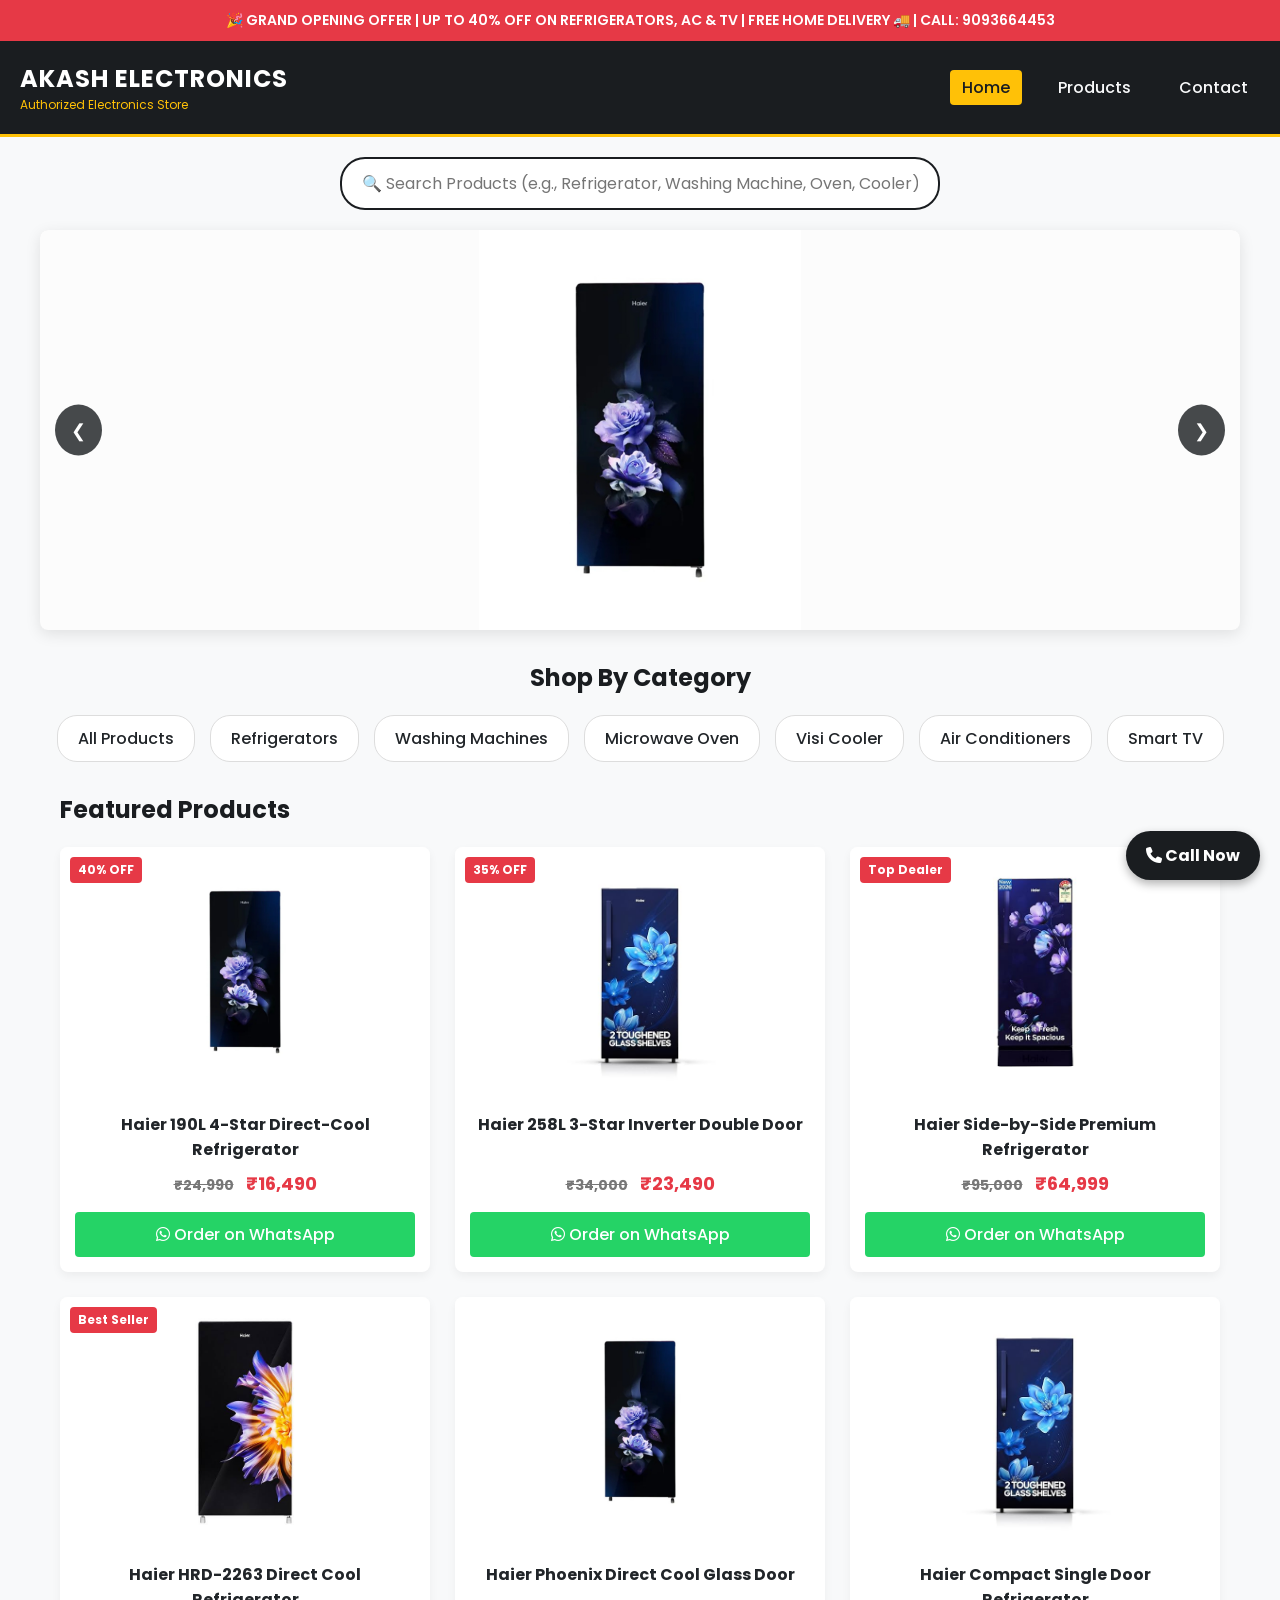
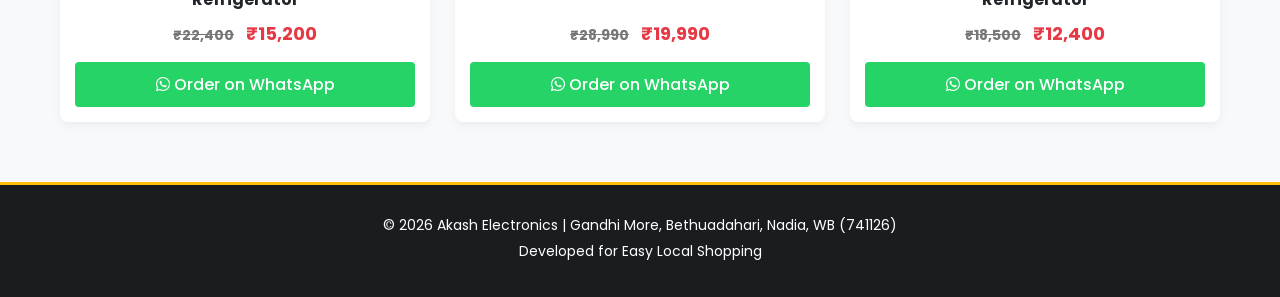
<file: index.html>
<!DOCTYPE html>
<html lang="en">
<head>
    <meta charset="UTF-8">
    <meta name="viewport" content="width=device-width, initial-scale=1.0">
    <title>Akash Electronics - Best Electronics Store</title>
    <!-- Google Fonts & Font Awesome Icons -->
    <link href="https://fonts.googleapis.com/css2?family=Poppins:wght@300;400;500;600;700&display=swap" rel="stylesheet">
    <link rel="stylesheet" href="https://cdnjs.cloudflare.com/ajax/libs/font-awesome/6.7.1/css/all.min.css">
    <link rel="stylesheet" href="style.css">
</head>
<body>

    <!-- Top Offer Banner -->
    <section class="offer-banner">
        <div class="offer-text">
            🎉 GRAND OPENING OFFER | UP TO 40% OFF ON REFRIGERATORS, AC & TV | FREE HOME DELIVERY 🚚 | CALL: 9093664453
        </div>
    </section>

    <!-- Header & Navigation -->
    <header class="header">
        <div class="logo">
            <h1>AKASH ELECTRONICS</h1>
            <p>Authorized Electronics Store</p>
        </div>
        <nav class="menu">
            <a href="index.html" class="active">Home</a>
            <a href="products.html">Products</a>
            <a href="contact.html">Contact</a>
        </nav>
    </header>

   <!-- Search Box Section -->
    <section class="search-box-container">
        <div class="search-box">
            <input type="text" id="searchInput" placeholder="🔍 Search Products (e.g., Refrigerator, Washing Machine, Oven, Cooler)...">
        </div>
    </section>

    <!-- Hero Image Slider Section -->
    <section class="slider">
        <img src="1.jpg" class="slide active" alt="Haier Showcase Banner">
        <img src="2.jpg" class="slide" alt="Haier Premium Glass Door">
        <img src="3.jpg" class="slide" alt="Modern Refrigerator Banner">
        
        <!-- Slider Navigation Buttons -->
        <button class="prev" onclick="changeSlide(-1)">&#10094;</button>
        <button class="next" onclick="changeSlide(1)">&#10095;</button>
    </section>

   <!-- Category Section -->
    <section class="categories">
        <h2>Shop By Category</h2>
        <div class="category-grid">
            <div class="category-item" onclick="filterCategory('all')">All Products</div>
            <div class="category-item" onclick="filterCategory('refrigerator')">Refrigerators</div>
            <a href="w1.html" style="text-decoration: none; color: inherit;"><div class="category-item">Washing Machines</div></a>
            <div class="category-item" onclick="filterCategory('microwave-oven')">Microwave Oven</div>
            <div class="category-item" onclick="filterCategory('visi-cooler')">Visi Cooler</div>
            <div class="category-item" onclick="filterCategory('ac')">Air Conditioners</div>
            <div class="category-item" onclick="filterCategory('tv')">Smart TV</div>
        </div>
    </section>

    <!-- Products Grid Section -->
    <section class="products-section">
        <h2>Featured Products</h2>
        <div class="products-grid" id="productsGrid">

            <!-- Product 1 -->
            <div class="product-card" data-category="refrigerator">
                <span class="discount">40% OFF</span>
                <img src="1.jpg" alt="Haier Refrigerator">
                <div class="product-info">
                    <h3>Haier 190L 4-Star Direct-Cool Refrigerator</h3>
                    <p class="price"><span class="original-price">₹24,990</span> ₹16,490</p>
                    <div class="actions">
                        <a href="https://wa.me/919093664453?text=Hi%20Akash%20Electronics,%20I%20want%20to%20order%20Haier%20190L%20Refrigerator" target="_blank" class="btn whatsapp-btn">
                            <i class="fa-brands fa-whatsapp"></i> Order on WhatsApp
                        </a>
                    </div>
                </div>
            </div>

            <!-- Product 2 -->
            <div class="product-card" data-category="refrigerator">
                <span class="discount">35% OFF</span>
                <img src="2.jpg" alt="Haier Double Door Refrigerator">
                <div class="product-info">
                    <h3>Haier 258L 3-Star Inverter Double Door</h3>
                    <p class="price"><span class="original-price">₹34,000</span> ₹23,490</p>
                    <div class="actions">
                        <a href="https://wa.me/919093664453?text=Hi%20Akash%20Electronics,%20I%20want%20to%20order%20Haier%20258L%20Double%20Door" target="_blank" class="btn whatsapp-btn">
                            <i class="fa-brands fa-whatsapp"></i> Order on WhatsApp
                        </a>
                    </div>
                </div>
            </div>

            <!-- Product 3 -->
            <div class="product-card" data-category="refrigerator">
                <span class="discount">Top Dealer</span>
                <img src="3.jpg" alt="Haier Luxury Side-by-Side">
                <div class="product-info">
                    <h3>Haier Side-by-Side Premium Refrigerator</h3>
                    <p class="price"><span class="original-price">₹95,000</span> ₹64,999</p>
                    <div class="actions">
                        <a href="https://wa.me/919093664453?text=Hi%20Akash%20Electronics,%20I%20want%20to%20order%20Haier%20Side-by-Side%20Refrigerator" target="_blank" class="btn whatsapp-btn">
                            <i class="fa-brands fa-whatsapp"></i> Order on WhatsApp
                        </a>
                    </div>
                </div>
            </div>

            <!-- Product 4 -->
            <div class="product-card" data-category="refrigerator">
                <span class="discount">Best Seller</span>
                <img src="4.jpg" alt="Haier HRD Refrigerator">
                <div class="product-info">
                    <h3>Haier HRD-2263 Direct Cool Refrigerator</h3>
                    <p class="price"><span class="original-price">₹22,400</span> ₹15,200</p>
                    <div class="actions">
                        <a href="https://wa.me/919093664453?text=Hi%20Akash%20Electronics,%20I%20want%20to%20order%20Haier%20HRD-2263" target="_blank" class="btn whatsapp-btn">
                            <i class="fa-brands fa-whatsapp"></i> Order on WhatsApp
                        </a>
                    </div>
                </div>
            </div>

            <!-- Product 5 -->
            <div class="product-card" data-category="refrigerator">
                <img src="1.jpg" alt="Haier Phoenix Glass Door">
                <div class="product-info">
                    <h3>Haier Phoenix Direct Cool Glass Door</h3>
                    <p class="price"><span class="original-price">₹28,990</span> ₹19,990</p>
                    <div class="actions">
                        <a href="https://wa.me/919093664453?text=Hi%20Akash%20Electronics,%20I%20want%20to%20order%20Haier%20Phoenix%20Glass%20Door" target="_blank" class="btn whatsapp-btn">
                            <i class="fa-brands fa-whatsapp"></i> Order on WhatsApp
                        </a>
                    </div>
                </div>
            </div>

            <!-- Product 6 -->
            <div class="product-card" data-category="refrigerator">
                <img src="2.jpg" alt="Haier Compact Refrigerator">
                <div class="product-info">
                    <h3>Haier Compact Single Door Refrigerator</h3>
                    <p class="price"><span class="original-price">₹18,500</span> ₹12,400</p>
                    <div class="actions">
                        <a href="https://wa.me/919093664453?text=Hi%20Akash%20Electronics,%20I%20want%20to%20order%20Haier%20Compact%20Refrigerator" target="_blank" class="btn whatsapp-btn">
                            <i class="fa-brands fa-whatsapp"></i> Order on WhatsApp
                        </a>
                    </div>
                </div>
            </div>

        </div>
    </section>

    <!-- Floating Quick Call Button -->
    <a href="tel:9093664453" class="floating-call">
        <i class="fa-solid fa-phone"></i> Call Now
    </a>

    <!-- Footer -->
    <footer class="footer">
        <p>&copy; 2026 Akash Electronics | Gandhi More, Bethuadahari, Nadia, WB (741126)</p>
        <p>Developed for Easy Local Shopping</p>
    </footer>

    <script src="script.js"></script>
</body>
</html>
</file>
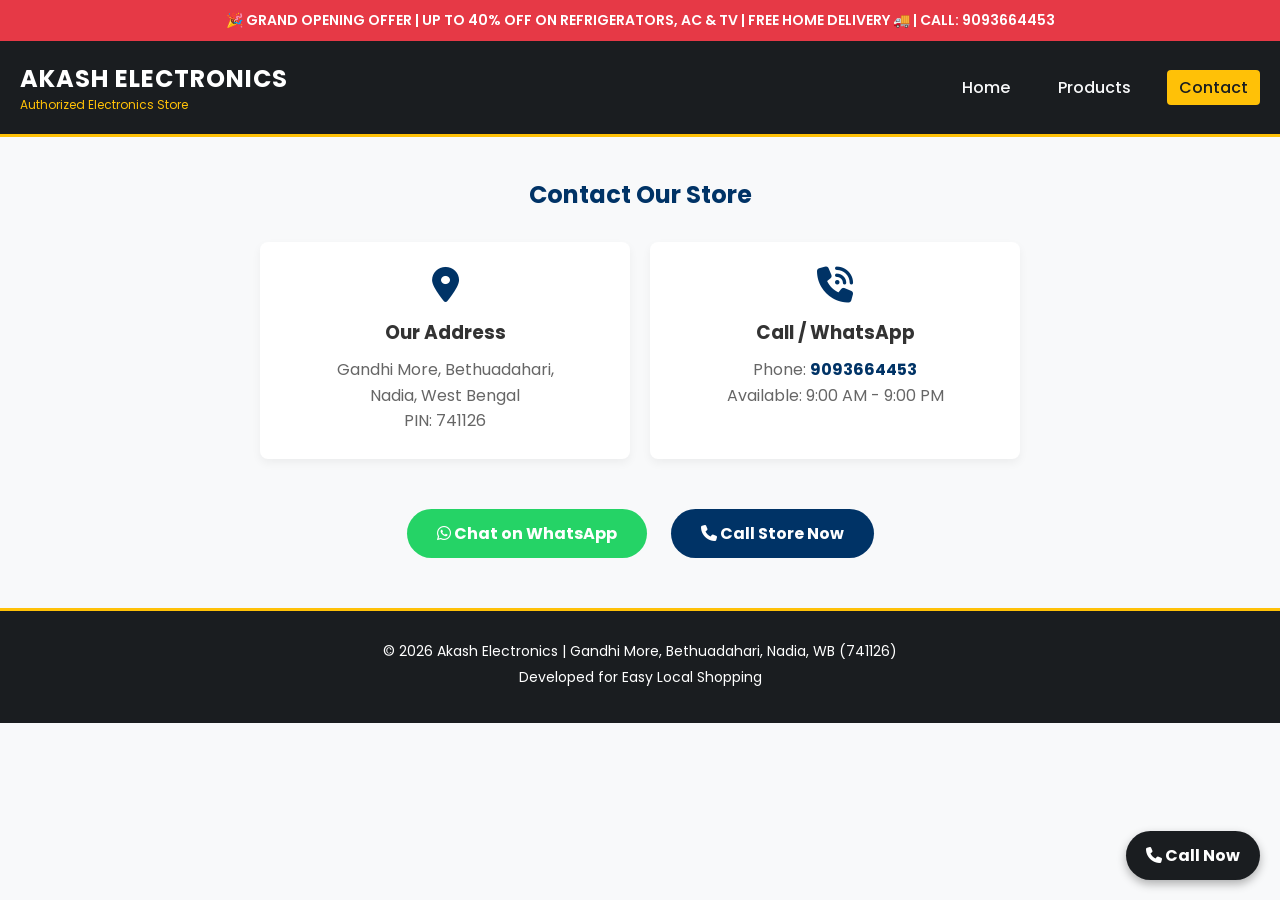
<file: contact.html>
<!DOCTYPE html>
<html lang="en">
<head>
    <meta charset="UTF-8">
    <meta name="viewport" content="width=device-width, initial-scale=1.0">
    <title>Contact Us - Akash Electronics</title>
    <!-- Google Fonts & Font Awesome Icons -->
    <link href="https://fonts.googleapis.com/css2?family=Poppins:wght@300;400;500;600;700&display=swap" rel="stylesheet">
    <link rel="stylesheet" href="https://cdnjs.cloudflare.com/ajax/libs/font-awesome/6.7.1/css/all.min.css">
    <link rel="stylesheet" href="style.css">
    <style>
        /* Contact Page Custom Styles */
        .contact-container {
            max-width: 800px;
            margin: 40px auto;
            padding: 0 20px;
        }
        .contact-title {
            text-align: center;
            color: #003366;
            margin-bottom: 30px;
        }
        .contact-grid {
            display: grid;
            grid-template-columns: repeat(auto-fit, minmax(280px, 1fr));
            gap: 20px;
            margin-bottom: 40px;
        }
        .contact-card {
            background: white;
            padding: 25px;
            border-radius: 8px;
            text-align: center;
            box-shadow: 0 4px 10px rgba(0,0,0,0.05);
        }
        .contact-card i {
            font-size: 36px;
            color: #003366;
            margin-bottom: 15px;
        }
        .contact-card h3 {
            margin-bottom: 10px;
            color: #333;
        }
        .contact-card p {
            color: #666;
            line-height: 1.6;
        }
        .contact-card a {
            color: #003366;
            text-decoration: none;
            font-weight: bold;
        }
        .btn-container {
            text-align: center;
            margin-top: 20px;
        }
        .contact-btn {
            display: inline-block;
            padding: 12px 30px;
            border-radius: 25px;
            text-decoration: none;
            font-weight: bold;
            margin: 10px;
            transition: 0.3s;
        }
        .wp-contact {
            background-color: #25d366;
            color: white;
        }
        .wp-contact:hover {
            background-color: #1ebd58;
        }
        .call-contact {
            background-color: #003366;
            color: white;
        }
        .call-contact:hover {
            background-color: #002244;
        }
    </style>
</head>
<body>

    <!-- Top Offer Banner -->
    <section class="offer-banner">
        <div class="offer-text">
            🎉 GRAND OPENING OFFER | UP TO 40% OFF ON REFRIGERATORS, AC & TV | FREE HOME DELIVERY 🚚 | CALL: 9093664453
        </div>
    </section>

    <!-- Header & Navigation -->
    <header class="header">
        <div class="logo">
            <h1>AKASH ELECTRONICS</h1>
            <p>Authorized Electronics Store</p>
        </div>
        <nav class="menu">
            <a href="index.html">Home</a>
            <a href="products.html">Products</a>
            <a href="contact.html" class="active">Contact</a>
        </nav>
    </header>

    <!-- Contact Content Section -->
    <main class="contact-container">
        <h2 class="contact-title">Contact Our Store</h2>
        
        <div class="contact-grid">
            <!-- Address Card -->
            <div class="contact-card">
                <i class="fa-solid fa-location-dot"></i>
                <h3>Our Address</h3>
                <p>Gandhi More, Bethuadahari,<br>Nadia, West Bengal<br>PIN: 741126</p>
            </div>

            <!-- Call & WhatsApp Card -->
            <div class="contact-card">
                <i class="fa-solid fa-phone-volume"></i>
                <h3>Call / WhatsApp</h3>
                <p>Phone: <a href="tel:9093664453">9093664453</a></p>
                <p>Available: 9:00 AM - 9:00 PM</p>
            </div>
        </div>

        <!-- Quick Action Buttons -->
        <div class="btn-container">
            <a href="https://wa.me/919093664453?text=Hi%20Akash%20Electronics,%20I%20have%20a%20query%20about%20a%20product." target="_blank" class="contact-btn wp-contact">
                <i class="fa-brands fa-whatsapp"></i> Chat on WhatsApp
            </a>
            <a href="tel:9093664453" class="contact-btn call-contact">
                <i class="fa-solid fa-phone"></i> Call Store Now
            </a>
        </div>
    </main>

    <!-- Floating Quick Call Button -->
    <a href="tel:9093664453" class="floating-call">
        <i class="fa-solid fa-phone"></i> Call Now
    </a>

    <!-- Footer -->
    <footer class="footer">
        <p>&copy; 2026 Akash Electronics | Gandhi More, Bethuadahari, Nadia, WB (741126)</p>
        <p>Developed for Easy Local Shopping</p>
    </footer>

</body>
</html>
</file>
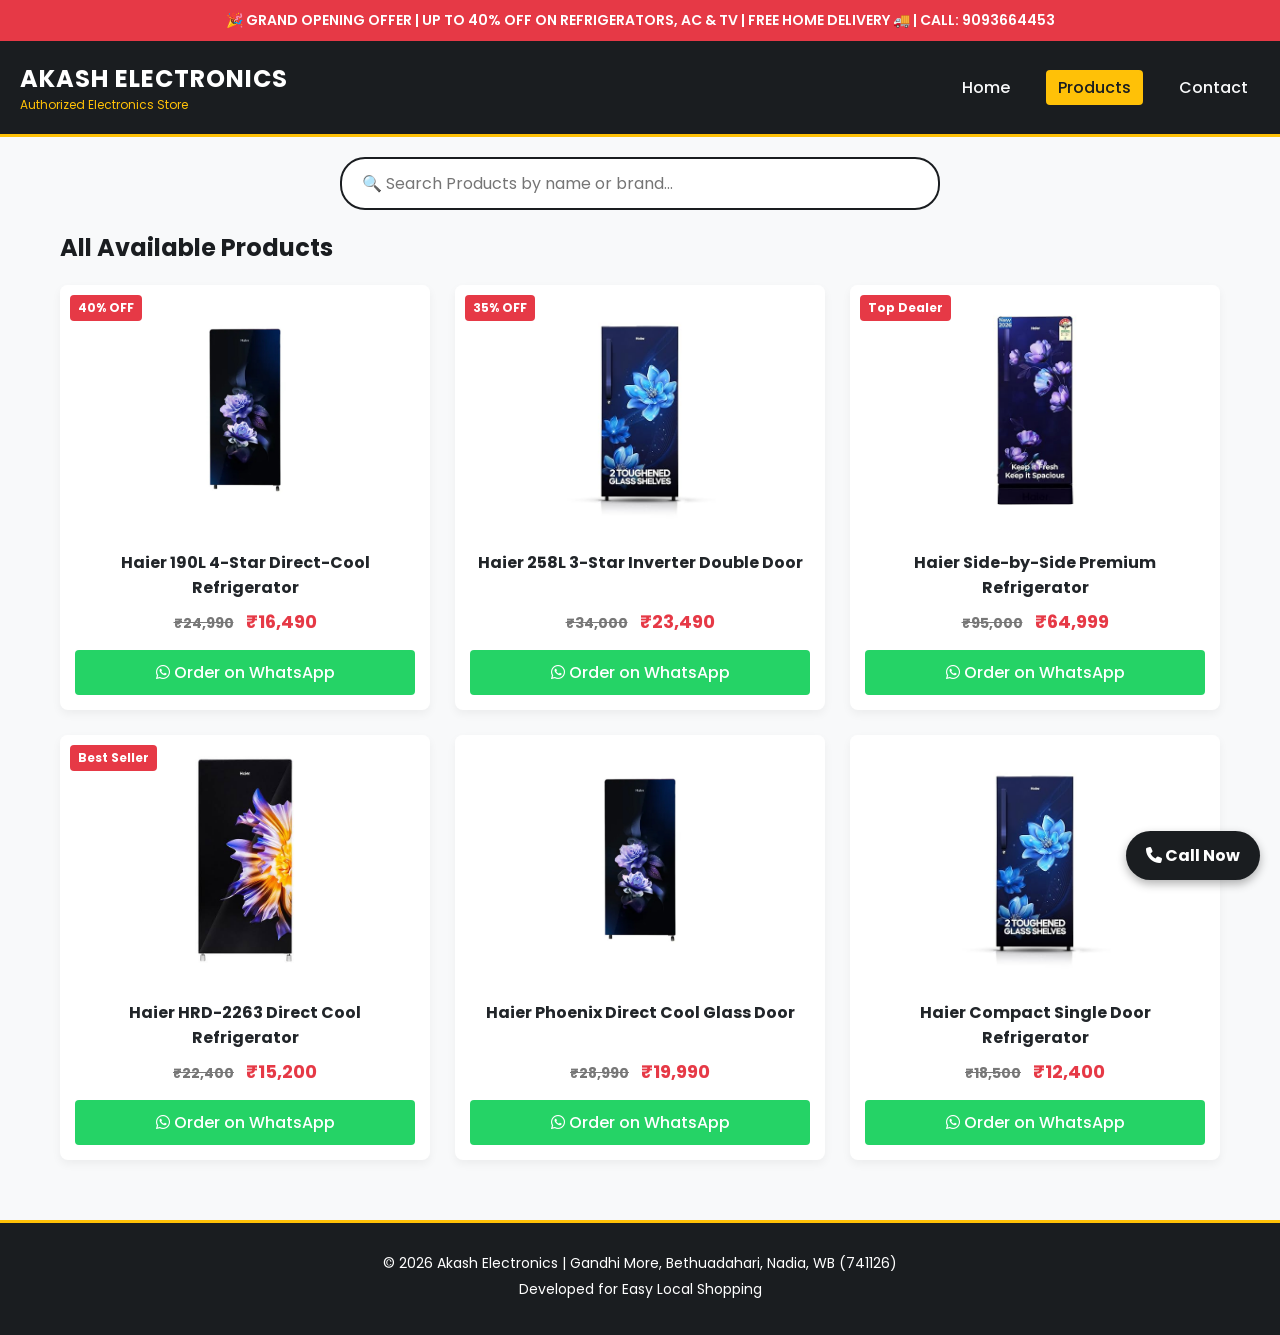
<file: products.html>
<!DOCTYPE html>
<html lang="en">
<head>
    <meta charset="UTF-8">
    <meta name="viewport" content="width=device-width, initial-scale=1.0">
    <title>Our Products - Akash Electronics</title>
    <!-- Google Fonts & Font Awesome Icons -->
    <link href="https://fonts.googleapis.com/css2?family=Poppins:wght@300;400;500;600;700&display=swap" rel="stylesheet">
    <link rel="stylesheet" href="https://cdnjs.cloudflare.com/ajax/libs/font-awesome/6.7.1/css/all.min.css">
    <link rel="stylesheet" href="style.css">
</head>
<body>

    <!-- Top Offer Banner -->
    <section class="offer-banner">
        <div class="offer-text">
            🎉 GRAND OPENING OFFER | UP TO 40% OFF ON REFRIGERATORS, AC & TV | FREE HOME DELIVERY 🚚 | CALL: 9093664453
        </div>
    </section>

    <!-- Header & Navigation -->
    <header class="header">
        <div class="logo">
            <h1>AKASH ELECTRONICS</h1>
            <p>Authorized Electronics Store</p>
        </div>
        <nav class="menu">
            <a href="index.html">Home</a>
            <a href="products.html" class="active">Products</a>
            <a href="contact.html">Contact</a>
        </nav>
    </header>

    <!-- Search Box Section -->
    <section class="search-box-container">
        <div class="search-box">
            <input type="text" id="searchInput" onkeyup="searchProducts()" placeholder="🔍 Search Products by name or brand...">
        </div>
    </section>

    <!-- Products Grid Section -->
    <section class="products-section">
        <h2>All Available Products</h2>
        <div class="products-grid" id="productsGrid">

            <!-- Product 1 -->
            <div class="product-card">
                <span class="discount">40% OFF</span>
                <img src="1.jpg" alt="Haier Refrigerator">
                <div class="product-info">
                    <h3>Haier 190L 4-Star Direct-Cool Refrigerator</h3>
                    <p class="price"><span class="original-price">₹24,990</span> ₹16,490</p>
                    <div class="actions">
                        <a href="https://wa.me/919093664453?text=Hi%20Akash%20Electronics,%20I%20want%20to%20order%20Haier%20190L%20Refrigerator" target="_blank" class="btn whatsapp-btn">
                            <i class="fa-brands fa-whatsapp"></i> Order on WhatsApp
                        </a>
                    </div>
                </div>
            </div>

            <!-- Product 2 -->
            <div class="product-card">
                <span class="discount">35% OFF</span>
                <img src="2.jpg" alt="Haier Double Door Refrigerator">
                <div class="product-info">
                    <h3>Haier 258L 3-Star Inverter Double Door</h3>
                    <p class="price"><span class="original-price">₹34,000</span> ₹23,490</p>
                    <div class="actions">
                        <a href="https://wa.me/919093664453?text=Hi%20Akash%20Electronics,%20I%20want%20to%20order%20Haier%20258L%20Double%20Door" target="_blank" class="btn whatsapp-btn">
                            <i class="fa-brands fa-whatsapp"></i> Order on WhatsApp
                        </a>
                    </div>
                </div>
            </div>

            <!-- Product 3 -->
            <div class="product-card">
                <span class="discount">Top Dealer</span>
                <img src="3.jpg" alt="Haier Luxury Side-by-Side">
                <div class="product-info">
                    <h3>Haier Side-by-Side Premium Refrigerator</h3>
                    <p class="price"><span class="original-price">₹95,000</span> ₹64,999</p>
                    <div class="actions">
                        <a href="https://wa.me/919093664453?text=Hi%20Akash%20Electronics,%20I%20want%20to%20order%20Haier%20Side-by-Side%20Refrigerator" target="_blank" class="btn whatsapp-btn">
                            <i class="fa-brands fa-whatsapp"></i> Order on WhatsApp
                        </a>
                    </div>
                </div>
            </div>

            <!-- Product 4 -->
            <div class="product-card">
                <span class="discount">Best Seller</span>
                <img src="4.jpg" alt="Haier HRD Refrigerator">
                <div class="product-info">
                    <h3>Haier HRD-2263 Direct Cool Refrigerator</h3>
                    <p class="price"><span class="original-price">₹22,400</span> ₹15,200</p>
                    <div class="actions">
                        <a href="https://wa.me/919093664453?text=Hi%20Akash%20Electronics,%20I%20want%20to%20order%20Haier%20HRD-2263" target="_blank" class="btn whatsapp-btn">
                            <i class="fa-brands fa-whatsapp"></i> Order on WhatsApp
                        </a>
                    </div>
                </div>
            </div>

            <!-- Product 5 -->
            <div class="product-card">
                <img src="1.jpg" alt="Haier Phoenix Glass Door">
                <div class="product-info">
                    <h3>Haier Phoenix Direct Cool Glass Door</h3>
                    <p class="price"><span class="original-price">₹28,990</span> ₹19,990</p>
                    <div class="actions">
                        <a href="https://wa.me/919093664453?text=Hi%20Akash%20Electronics,%20I%20want%20to%20order%20Haier%20Phoenix%20Glass%20Door" target="_blank" class="btn whatsapp-btn">
                            <i class="fa-brands fa-whatsapp"></i> Order on WhatsApp
                        </a>
                    </div>
                </div>
            </div>

            <!-- Product 6 -->
            <div class="product-card">
                <img src="2.jpg" alt="Haier Compact Refrigerator">
                <div class="product-info">
                    <h3>Haier Compact Single Door Refrigerator</h3>
                    <p class="price"><span class="original-price">₹18,500</span> ₹12,400</p>
                    <div class="actions">
                        <a href="https://wa.me/919093664453?text=Hi%20Akash%20Electronics,%20I%20want%20to%20order%20Haier%20Compact%20Refrigerator" target="_blank" class="btn whatsapp-btn">
                            <i class="fa-brands fa-whatsapp"></i> Order on WhatsApp
                        </a>
                    </div>
                </div>
            </div>

        </div>
    </section>

    <!-- Floating Quick Call Button -->
    <a href="tel:9093664453" class="floating-call">
        <i class="fa-solid fa-phone"></i> Call Now
    </a>

    <!-- Footer -->
    <footer class="footer">
        <p>&copy; 2026 Akash Electronics | Gandhi More, Bethuadahari, Nadia, WB (741126)</p>
        <p>Developed for Easy Local Shopping</p>
    </footer>

    <!-- JavaScript For Products Search -->
    <script>
        function searchProducts() {
            let input = document.getElementById('searchInput').value.toLowerCase();
            let productCards = document.getElementsByClassName('product-card');

            for (let i = 0; i < productCards.length; i++) {
                let title = productCards[i].getElementsByTagName('h3')[0].innerText.toLowerCase();
                if (title.includes(input)) {
                    productCards[i].style.display = "";
                } else {
                    productCards[i].style.display = "none";
                }
            }
        }
    </script>
</body>
</html>
</file>
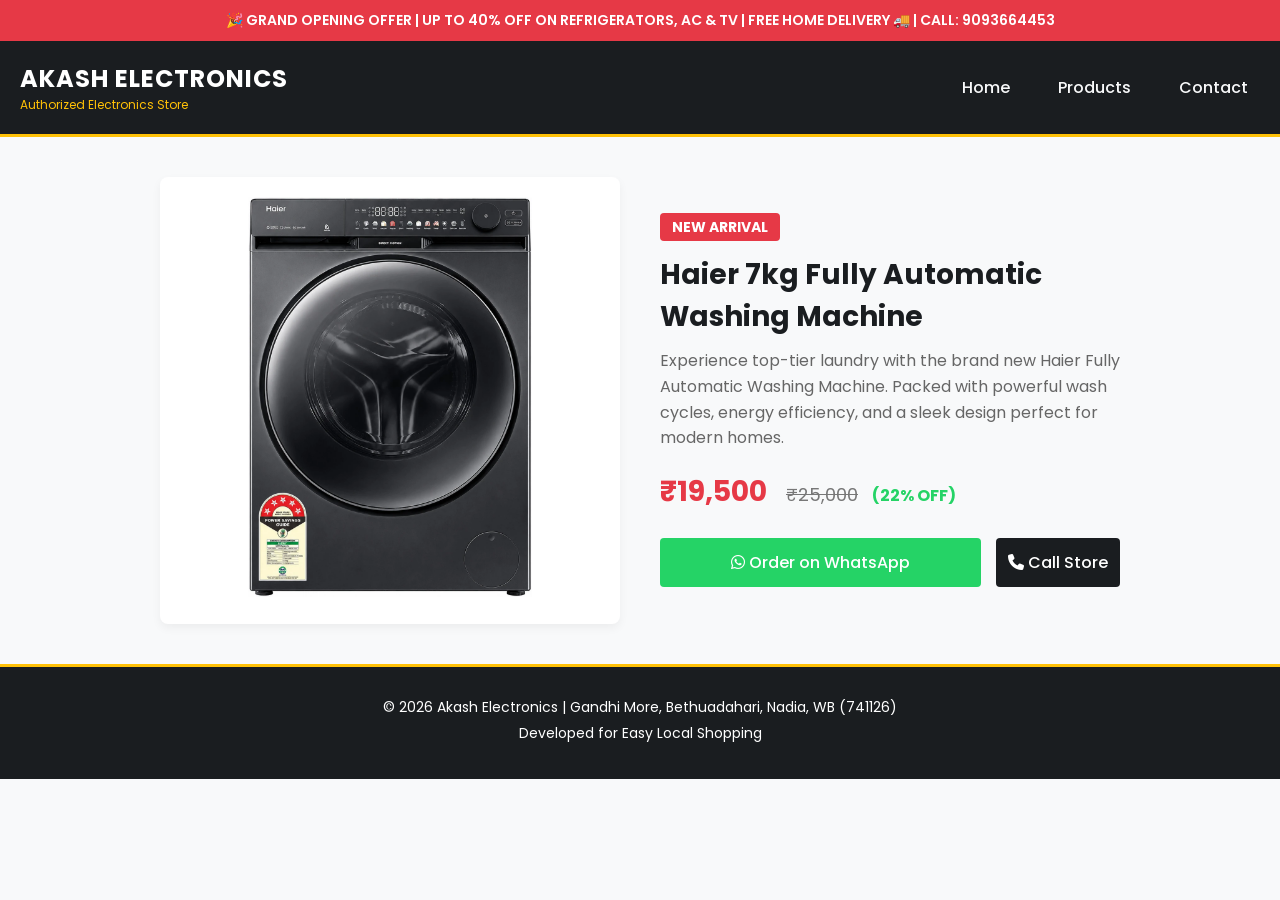
<file: w1.html>
<!DOCTYPE html>
<html lang="en">
<head>
    <meta charset="UTF-8">
    <meta name="viewport" content="width=device-width, initial-scale=1.0">
    <title>Washing Machine - Akash Electronics</title>
    <!-- Google Fonts & Font Awesome Icons -->
    <link href="https://fonts.googleapis.com/css2?family=Poppins:wght@300;400;500;600;700&display=swap" rel="stylesheet">
    <link rel="stylesheet" href="https://cdnjs.cloudflare.com/ajax/libs/font-awesome/6.7.1/css/all.min.css">
    <link rel="stylesheet" href="style.css">
</head>
<body>

    <!-- Top Offer Banner -->
    <section class="offer-banner">
        <div class="offer-text">
            🎉 GRAND OPENING OFFER | UP TO 40% OFF ON REFRIGERATORS, AC & TV | FREE HOME DELIVERY 🚚 | CALL: 9093664453
        </div>
    </section>

    <!-- Header & Navigation -->
    <header class="header">
        <div class="logo">
            <h1>AKASH ELECTRONICS</h1>
            <p>Authorized Electronics Store</p>
        </div>
        <nav class="menu">
            <a href="index.html">Home</a>
            <a href="products.html">Products</a>
            <a href="contact.html">Contact</a>
        </nav>
    </header>

    <!-- Product Details Section -->
    <main style="max-width: 1000px; margin: 40px auto; padding: 0 20px; display: grid; grid-template-columns: repeat(auto-fit, minmax(300px, 1fr)); gap: 40px; align-items: center;">
        
        <!-- Product Image -->
        <div style="background: white; padding: 20px; border-radius: 8px; box-shadow: 0 4px 10px rgba(0,0,0,0.05); text-align: center;">
            <img src="w4.webp" alt="Haier Washing Machine" style="width: 100%; max-height: 400px; object-fit: contain;">
        </div>

        <!-- Product Info -->
        <div>
            <span style="background: #e63946; color: white; padding: 4px 12px; font-weight: bold; border-radius: 4px; font-size: 14px;">NEW ARRIVAL</span>
            <h2 style="color: #1a1d20; margin: 15px 0 10px 0; font-size: 28px;">Haier 7kg Fully Automatic Washing Machine</h2>
            <p style="color: #666; margin-bottom: 20px; line-height: 1.6;">Experience top-tier laundry with the brand new Haier Fully Automatic Washing Machine. Packed with powerful wash cycles, energy efficiency, and a sleek design perfect for modern homes.</p>
            
            <!-- Price Block -->
            <div style="margin-bottom: 25px;">
                <span style="font-size: 28px; font-weight: bold; color: #e63946; margin-right: 15px;">₹19,500</span>
                <span style="text-decoration: line-through; color: #777; font-size: 18px;">₹25,000</span>
                <span style="color: #25d366; font-weight: bold; margin-left: 10px;">(22% OFF)</span>
            </div>

            <!-- Action Buttons -->
            <div style="display: flex; gap: 15px; flex-wrap: wrap;">
                <a href="https://wa.me/919093664453?text=Hi%20Akash%20Electronics,%20I%20am%20interested%20in%20the%20Haier%207kg%20Washing%20Machine%20(w1)" target="_blank" class="btn whatsapp-btn" style="flex: 1; min-width: 200px; padding: 12px;">
                    <i class="fa-brands fa-whatsapp"></i> Order on WhatsApp
                </a>
                <a href="tel:9093664453" class="btn" style="background-color: #1a1d20; color: white; padding: 12px; text-align: center; text-decoration: none; border-radius: 4px; font-weight: 500;">
                    <i class="fa-solid fa-phone"></i> Call Store
                </a>
            </div>
        </div>
    </main>

    <!-- Footer -->
    <footer class="footer">
        <p>&copy; 2026 Akash Electronics | Gandhi More, Bethuadahari, Nadia, WB (741126)</p>
        <p>Developed for Easy Local Shopping</p>
    </footer>

</body>
</html>
</file>
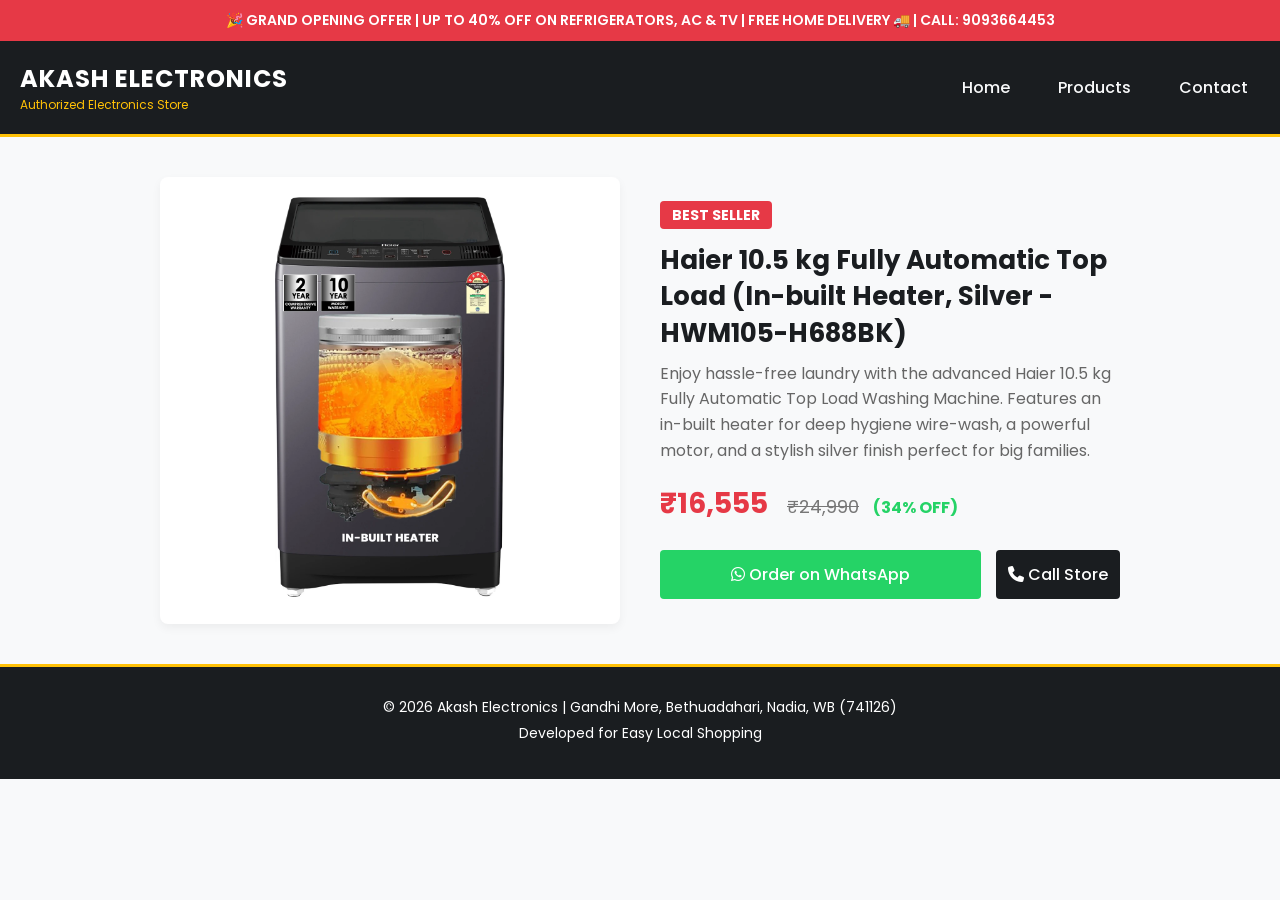
<file: w2.html>
<!DOCTYPE html>
<html lang="en">
<head>
    <meta charset="UTF-8">
    <meta name="viewport" content="width=device-width, initial-scale=1.0">
    <title>Haier 10.5 kg Washing Machine - Akash Electronics</title>
    <!-- Google Fonts & Font Awesome Icons -->
    <link href="https://fonts.googleapis.com/css2?family=Poppins:wght@300;400;500;600;700&display=swap" rel="stylesheet">
    <link rel="stylesheet" href="https://cdnjs.cloudflare.com/ajax/libs/font-awesome/6.7.1/css/all.min.css">
    <link rel="stylesheet" href="style.css">
</head>
<body>

    <!-- Top Offer Banner -->
    <section class="offer-banner">
        <div class="offer-text">
            🎉 GRAND OPENING OFFER | UP TO 40% OFF ON REFRIGERATORS, AC & TV | FREE HOME DELIVERY 🚚 | CALL: 9093664453
        </div>
    </section>

    <!-- Header & Navigation -->
    <header class="header">
        <div class="logo">
            <h1>AKASH ELECTRONICS</h1>
            <p>Authorized Electronics Store</p>
        </div>
        <nav class="menu">
            <a href="index.html">Home</a>
            <a href="products.html">Products</a>
            <a href="contact.html">Contact</a>
        </nav>
    </header>

    <!-- Product Details Section -->
    <main style="max-width: 1000px; margin: 40px auto; padding: 0 20px; display: grid; grid-template-columns: repeat(auto-fit, minmax(300px, 1fr)); gap: 40px; align-items: center;">
        
        <!-- Product Image -->
        <div style="background: white; padding: 20px; border-radius: 8px; box-shadow: 0 4px 10px rgba(0,0,0,0.05); text-align: center;">
            <img src="w2.webp" alt="Haier 10.5 kg Washing Machine" style="width: 100%; max-height: 400px; object-fit: contain;">
        </div>

        <!-- Product Info -->
        <div>
            <span style="background: #e63946; color: white; padding: 4px 12px; font-weight: bold; border-radius: 4px; font-size: 14px;">BEST SELLER</span>
            <h2 style="color: #1a1d20; margin: 15px 0 10px 0; font-size: 26px; line-height: 1.4;">Haier 10.5 kg Fully Automatic Top Load (In-built Heater, Silver - HWM105-H688BK)</h2>
            <p style="color: #666; margin-bottom: 20px; line-height: 1.6;">Enjoy hassle-free laundry with the advanced Haier 10.5 kg Fully Automatic Top Load Washing Machine. Features an in-built heater for deep hygiene wire-wash, a powerful motor, and a stylish silver finish perfect for big families.</p>
            
            <!-- Price Block -->
            <div style="margin-bottom: 25px;">
                <span style="font-size: 28px; font-weight: bold; color: #e63946; margin-right: 15px;">₹16,555</span>
                <span style="text-decoration: line-through; color: #777; font-size: 18px;">₹24,990</span>
                <span style="color: #25d366; font-weight: bold; margin-left: 10px;">(34% OFF)</span>
            </div>

            <!-- Action Buttons -->
            <div style="display: flex; gap: 15px; flex-wrap: wrap;">
                <a href="https://wa.me/919093664453?text=Hi%20Akash%20Electronics,%20I%20am%20interested%20in%20the%20Haier%2010.5kg%20Washing%20Machine%20(w2)" target="_blank" class="btn whatsapp-btn" style="flex: 1; min-width: 200px; padding: 12px;">
                    <i class="fa-brands fa-whatsapp"></i> Order on WhatsApp
                </a>
                <a href="tel:9093664453" class="btn" style="background-color: #1a1d20; color: white; padding: 12px; text-align: center; text-decoration: none; border-radius: 4px; font-weight: 500;">
                    <i class="fa-solid fa-phone"></i> Call Store
                </a>
            </div>
        </div>
    </main>

    <!-- Footer -->
    <footer class="footer">
        <p>&copy; 2026 Akash Electronics | Gandhi More, Bethuadahari, Nadia, WB (741126)</p>
        <p>Developed for Easy Local Shopping</p>
    </footer>

</body>
</html>
</file>
<file: style.css>
/* General Setup */
* {
    margin: 0;
    padding: 0;
    box-sizing: border-box;
    font-family: 'Poppins', sans-serif;
}

body {
    background-color: #f8f9fa;
    color: #212529;
}

/* Top Offer Banner */
.offer-banner {
    background-color: #e63946; /* আকর্ষণীয় লাল রঙ অফারের জন্য */
    color: white;
    text-align: center;
    padding: 10px;
    font-size: 14px;
    font-weight: 600;
    overflow: hidden;
    white-space: nowrap;
}

.offer-text {
    display: inline-block;
    animation: marquee 20s linear infinite;
}

@keyframes marquee {
    0% { transform: translateX(100%); }
    100% { transform: translateX(-100%); }
}

/* ======================================================== */
/* HEADER & NAVIGATION (নতুন প্রিমিয়াম কালার এখানে দেওয়া হয়েছে) */
/* ======================================================== */
.header {
    background-color: #1a1d20; /* প্রিমিয়াম ডার্ক চারকোল কালার */
    color: white;
    padding: 20px;
    display: flex;
    justify-content: space-between;
    align-items: center;
    flex-wrap: wrap;
    border-bottom: 3px solid #ffc107; /* নিচের বর্ডার গোল্ডেন কালার */
}

.logo h1 {
    font-size: 24px;
    letter-spacing: 1px;
    color: #ffffff;
}

.logo p {
    font-size: 12px;
    color: #ffc107; /* গোল্ডেন ইয়োলো টেক্সট */
}

.menu a {
    color: #f8f9fa;
    text-decoration: none;
    margin-left: 20px;
    font-weight: 500;
    padding: 6px 12px;
    border-radius: 4px;
    transition: 0.3s;
}

.menu a.active, .menu a:hover {
    background-color: #ffc107; /* হোভার করলে গোল্ডেন ব্যাকগ্রাউন্ড */
    color: #1a1d20;
}

/* Search Box Section */
.search-box-container {
    padding: 20px;
    text-align: center;
}

.search-box input {
    width: 100%;
    max-width: 600px;
    padding: 12px 20px;
    border: 2px solid #1a1d20;
    border-radius: 25px;
    font-size: 16px;
    outline: none;
}

/* HERO IMAGE SLIDER */
.slider {
    position: relative;
    width: 100%;
    max-width: 1200px;
    height: 400px;
    margin: 0 auto 30px auto;
    overflow: hidden;
    border-radius: 8px;
    box-shadow: 0 4px 15px rgba(0,0,0,0.1);
    background-color: #eaeaea;
}

.slide {
    position: absolute;
    top: 0;
    left: 0;
    width: 100%;
    height: 100%;
    object-fit: contain;
    background-color: #fcfcfc;
    opacity: 0;
    transition: opacity 0.5s ease-in-out;
}

.slide.active {
    opacity: 1;
}

/* Slider Buttons */
.prev, .next {
    position: absolute;
    top: 50%;
    transform: translateY(-50%);
    background-color: rgba(26, 29, 32, 0.8);
    color: white;
    border: none;
    padding: 12px 16px;
    cursor: pointer;
    font-size: 18px;
    border-radius: 50%;
    z-index: 10;
    transition: 0.3s;
}

.prev { left: 15px; }
.next { right: 15px; }

.prev:hover, .next:hover {
    background-color: #ffc107;
    color: #1a1d20;
}

@media (max-width: 768px) {
    .slider {
        height: 220px;
        margin: 0 10px 20px 10px;
    }
}

/* Category Section */
.categories {
    text-align: center;
    margin-bottom: 30px;
}

.categories h2, .products-section h2 {
    color: #1a1d20;
    margin-bottom: 20px;
}

.category-grid {
    display: flex;
    justify-content: center;
    gap: 15px;
    flex-wrap: wrap;
    padding: 0 10px;
}

.category-item {
    background-color: white;
    padding: 10px 20px;
    border: 1px solid #ddd;
    border-radius: 20px;
    cursor: pointer;
    font-weight: 500;
    transition: 0.3s;
}

.category-item:hover {
    background-color: #1a1d20;
    color: white;
}

/* Products Grid Section */
.products-section {
    max-width: 1200px;
    margin: 0 auto;
    padding: 0 20px 60px 20px;
}

.products-grid {
    display: grid;
    grid-template-columns: repeat(auto-fit, minmax(280px, 1fr));
    gap: 25px;
}

.product-card {
    background-color: white;
    border-radius: 8px;
    overflow: hidden;
    box-shadow: 0 4px 10px rgba(0,0,0,0.05);
    position: relative;
    display: flex;
    flex-direction: column;
    justify-content: space-between;
    transition: 0.3s;
}

.product-card:hover {
    transform: translateY(-5px);
    box-shadow: 0 6px 15px rgba(0,0,0,0.1);
}

.discount {
    position: absolute;
    top: 10px;
    left: 10px;
    background-color: #e63946;
    color: white;
    padding: 4px 8px;
    font-size: 12px;
    font-weight: bold;
    border-radius: 4px;
    z-index: 1;
}

.product-card img {
    width: 100%;
    height: 250px;
    object-fit: contain;
    padding: 15px;
    background-color: #fff;
}

.product-info {
    padding: 15px;
    text-align: center;
}

.product-info h3 {
    font-size: 16px;
    margin-bottom: 10px;
    height: 48px;
    overflow: hidden;
}

.price {
    font-size: 18px;
    font-weight: bold;
    color: #e63946;
    margin-bottom: 15px;
}

.original-price {
    font-size: 14px;
    color: #777;
    text-decoration: line-through;
    margin-right: 8px;
}

.btn {
    display: block;
    padding: 10px;
    text-decoration: none;
    border-radius: 4px;
    font-weight: 500;
    text-align: center;
}

.whatsapp-btn {
    background-color: #25d366;
    color: white;
}

.whatsapp-btn:hover {
    background-color: #1ebd58;
}

/* Floating Quick Call Button */
.floating-call {
    position: fixed;
    bottom: 20px;
    right: 20px;
    background-color: #1a1d20;
    color: white;
    padding: 12px 20px;
    border-radius: 30px;
    text-decoration: none;
    font-weight: bold;
    box-shadow: 0 4px 10px rgba(0,0,0,0.3);
    z-index: 100;
}

.floating-call:hover {
    background-color: #ffc107;
    color: #1a1d20;
}

/* Footer */
.footer {
    background-color: #1a1d20;
    color: white;
    text-align: center;
    padding: 30px 20px;
    font-size: 14px;
    border-top: 3px solid #ffc107;
}

.footer p {
    margin-bottom: 5px;
}
</file>
